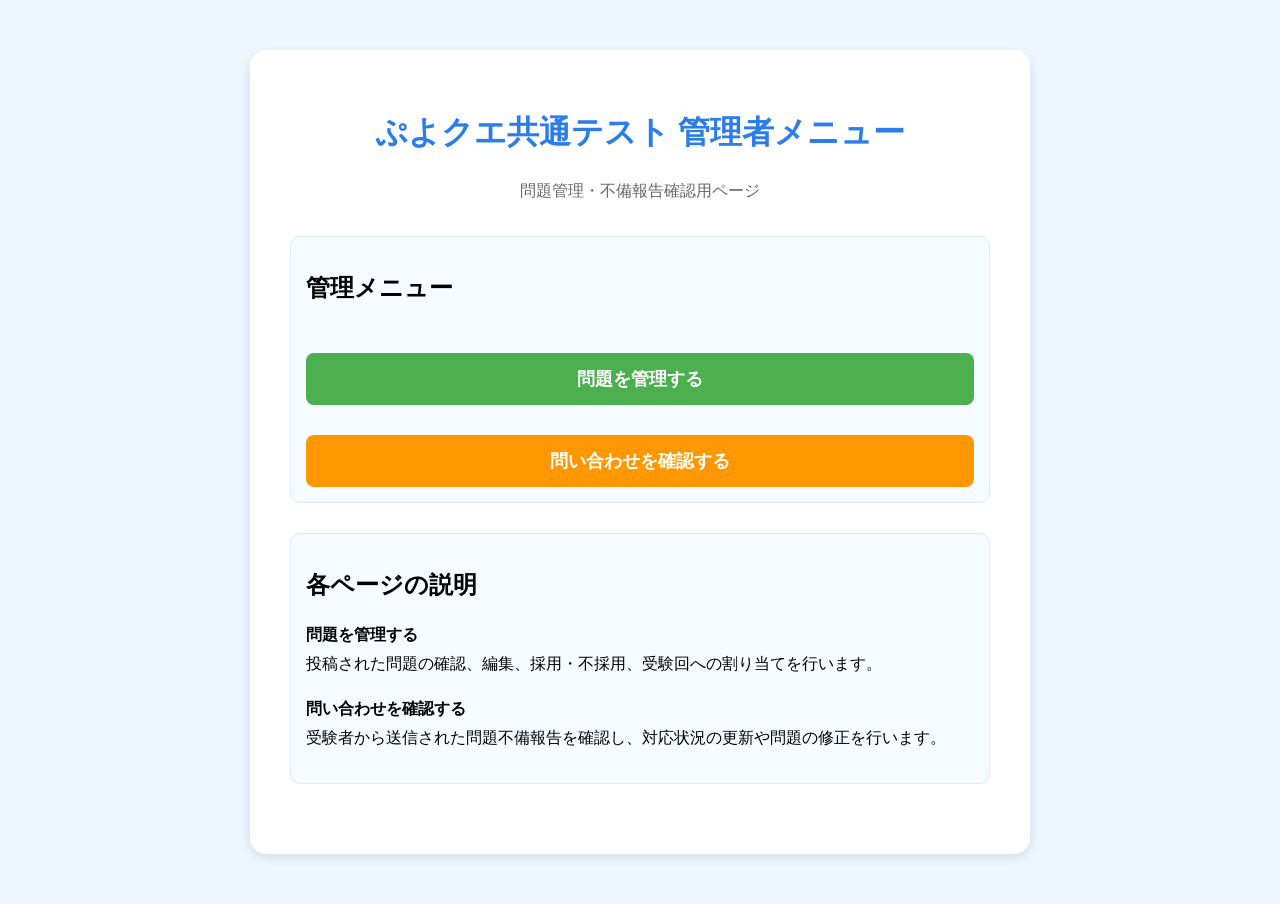
<file: index.html>
<!DOCTYPE html>
<html lang="ja">
<head>
<meta charset="UTF-8">
<meta name="viewport" content="width=device-width, initial-scale=1.0">
<title>管理者メニュー</title>

<link rel="stylesheet" href="style.css">
</head>

<body>

<div class="container">

    <h1>ぷよクエ共通テスト 管理者メニュー</h1>

    <p class="subtitle">
        問題管理・不備報告確認用ページ
    </p>

    <div class="info">
        <h2>管理メニュー</h2>

        <button onclick="location.href='admin.html'">
            問題を管理する
        </button>

        <button
            onclick="location.href='admin-report.html'"
            style="background:#ff9800;"
        >
            問い合わせを確認する
        </button>
    </div>

    <div class="info">
        <h2>各ページの説明</h2>

        <p>
            <strong>問題を管理する</strong><br>
            投稿された問題の確認、編集、採用・不採用、受験回への割り当てを行います。
        </p>

        <p>
            <strong>問い合わせを確認する</strong><br>
            受験者から送信された問題不備報告を確認し、対応状況の更新や問題の修正を行います。
        </p>
    </div>

</div>

</body>
</html>
</file>
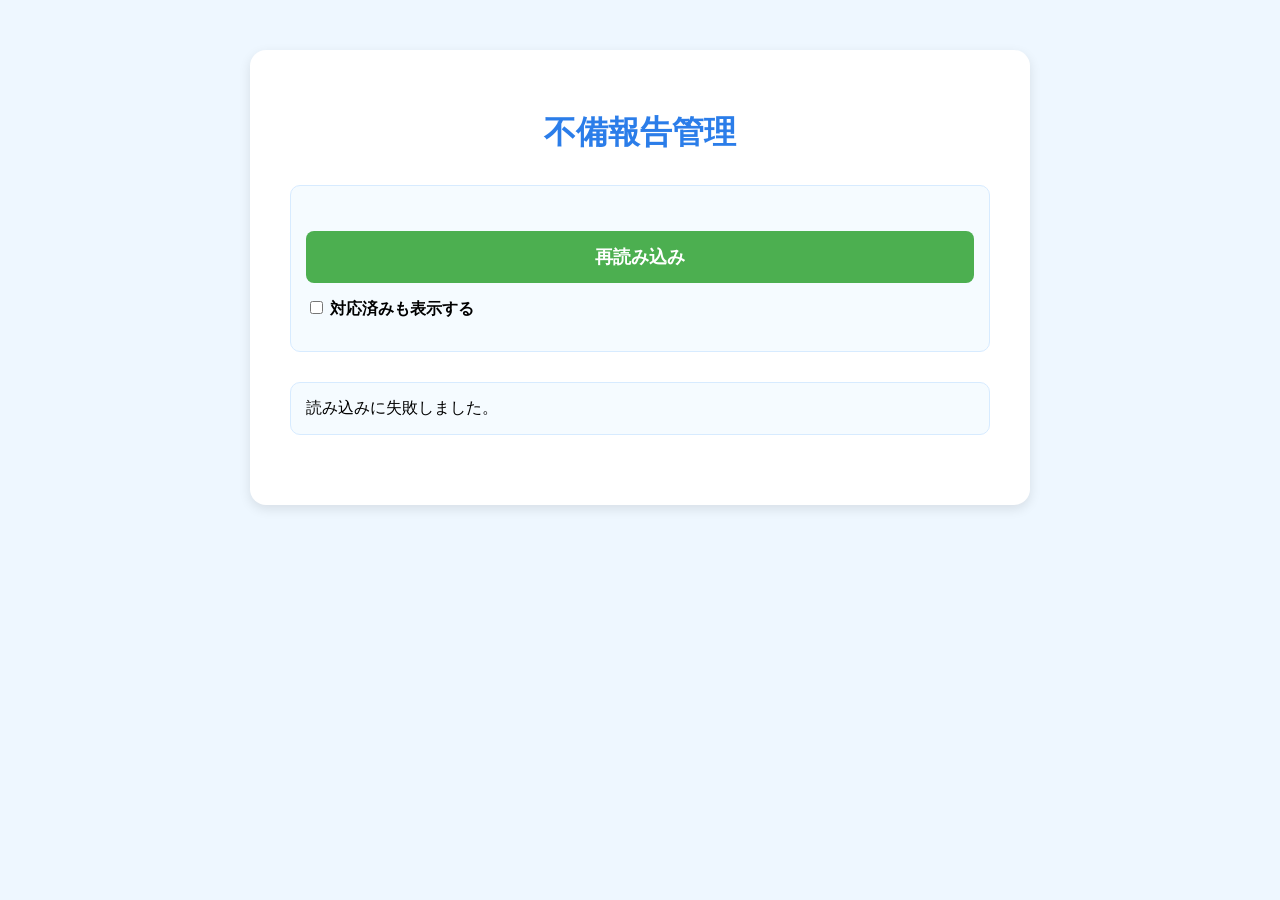
<file: admin-report.html>
<!DOCTYPE html>
<html lang="ja">
<head>
<meta charset="UTF-8">
<meta name="viewport" content="width=device-width, initial-scale=1.0">
<title>不備報告管理</title>

<link rel="stylesheet" href="style.css">
</head>

<body>

<div class="container">

    <h1>不備報告管理</h1>

    <div class="info">
        <button onclick="loadReports()">再読み込み</button>

        <label style="display:block; margin-top:15px;">
            <input
                type="checkbox"
                id="showCompleted"
                onchange="renderReports()"
                style="width:auto;"
            >
            対応済みも表示する
        </label>

        <p id="countText"></p>
    </div>

    <div id="reportArea">読み込み中...</div>

</div>

<script>

const API_URL =
"https://script.google.com/macros/s/AKfycbyDLn3UccEHfvov-5wQ8X0IFgjZLPO7iHwniEB0zg0yH6ahLsRrZ1oTYduA8yF6dWIL/exec";

let allReports = [];

async function loadReports(){

    const area = document.getElementById("reportArea");
    area.innerHTML = "読み込み中...";

    try{

        const res = await fetch(API_URL + "?action=getReports");
        allReports = await res.json();

        renderReports();

    }catch(error){

        console.error(error);
        area.innerHTML = "<div class='info'>読み込みに失敗しました。</div>";
    }
}

function renderReports(){

    const area = document.getElementById("reportArea");
    const showCompleted =
        document.getElementById("showCompleted").checked;

    let reports = [...allReports];

    if(!showCompleted){
        reports = reports.filter(report =>
            report.status !== "対応済み"
        );
    }

    const totalCount = allReports.length;
    const visibleCount = reports.length;
    const completedCount = allReports.filter(r => r.status === "対応済み").length;
    const pendingCount = allReports.filter(r => r.status === "未対応").length;
    const workingCount = allReports.filter(r => r.status === "対応中").length;
    const rejectedCount = allReports.filter(r => r.status === "却下").length;

    document.getElementById("countText").innerText =
        `表示中：${visibleCount}件 / 全${totalCount}件　未対応：${pendingCount}件　対応中：${workingCount}件　対応済み：${completedCount}件　却下：${rejectedCount}件`;

    if(reports.length === 0){
        area.innerHTML = "<div class='info'>表示できる不備報告はありません。</div>";
        return;
    }

    reports.sort((a,b) => {
        if(a.status === "未対応" && b.status !== "未対応") return -1;
        if(a.status !== "未対応" && b.status === "未対応") return 1;

        if(a.status === "対応中" && b.status !== "対応中") return -1;
        if(a.status !== "対応中" && b.status === "対応中") return 1;

        return new Date(b.date) - new Date(a.date);
    });

    let html = "";

    reports.forEach(report => {

        html += `
            <div class="info reportCard" id="report_${report.row}">
                <h2>第${escapeHtml(report.round)}回　問${escapeHtml(report.questionNumber)}</h2>

                <p><strong>対応状況</strong><br>
                    <select id="status_${report.row}">
                        <option value="未対応" ${report.status === "未対応" ? "selected" : ""}>未対応</option>
                        <option value="対応中" ${report.status === "対応中" ? "selected" : ""}>対応中</option>
                        <option value="対応済み" ${report.status === "対応済み" ? "selected" : ""}>対応済み</option>
                        <option value="却下" ${report.status === "却下" ? "selected" : ""}>却下</option>
                    </select>
                </p>

                <p><strong>問題ID</strong><br>${escapeHtml(report.questionId)}</p>

                <p><strong>問題文</strong><br>${escapeHtml(report.questionText)}</p>

                <p><strong>ユーザーの回答</strong><br>${escapeHtml(report.userAnswer)}</p>

                <p><strong>正解</strong><br>${escapeHtml(report.correctAnswer)}</p>

                <p><strong>報告内容</strong><br>${escapeHtml(report.reportText)}</p>

                <p><strong>報告者</strong><br>${escapeHtml(report.nickname || "未入力")}</p>

                <button onclick="updateStatus(${report.row})">
                    状況を更新する
                </button>

                <button
                    onclick="openEditor('${escapeJs(report.questionId)}', ${report.row})"
                    style="background:#ff9800;"
                >
                    この問題を編集する
                </button>

                <div id="editor_${report.row}" style="display:none; margin-top:20px;"></div>
            </div>
        `;

    });

    area.innerHTML = html;
}

async function updateStatus(row){

    const status = document.getElementById(`status_${row}`).value;

    const data = {
        mode: "updateReportStatus",
        row: row,
        status: status
    };

    try{

        await fetch(API_URL, {
            method: "POST",
            body: JSON.stringify(data)
        });

        const report = allReports.find(r => Number(r.row) === Number(row));

        if(report){
            report.status = status;
        }

        alert("更新しました。");
        renderReports();

    }catch(error){

        console.error(error);
        alert("更新に失敗しました。");
    }
}

async function openEditor(questionId, reportRow){

    const editor = document.getElementById(`editor_${reportRow}`);

    if(editor.style.display === "block"){
        editor.style.display = "none";
        return;
    }

    editor.style.display = "block";
    editor.innerHTML = "<div class='info'>問題を読み込み中...</div>";

    try{

        const res = await fetch(
            API_URL + "?action=getQuestionById&id=" + encodeURIComponent(questionId)
        );

        const q = await res.json();

        if(!q || !q.row){
            editor.innerHTML =
                "<div class='info'>問題データを取得できませんでした。</div>";
            return;
        }

        editor.innerHTML = `
            <div class="info" style="background:#fffaf0;">
                <h3>問題編集</h3>

                <input type="hidden" id="edit_row_${reportRow}" value="${escapeHtml(q.row)}">

                <label>問題文</label>
                <textarea id="edit_question_${reportRow}" style="width:100%; min-height:100px;">${escapeHtml(q.question)}</textarea>

                <label>選択肢1</label>
                <input id="edit_choice1_${reportRow}" value="${escapeHtml(q.choice1)}">

                <label>選択肢2</label>
                <input id="edit_choice2_${reportRow}" value="${escapeHtml(q.choice2)}">

                <label>選択肢3</label>
                <input id="edit_choice3_${reportRow}" value="${escapeHtml(q.choice3)}">

                <label>選択肢4</label>
                <input id="edit_choice4_${reportRow}" value="${escapeHtml(q.choice4)}">

                <label>正解</label>
                <select id="edit_answer_${reportRow}">
                    <option value="1" ${String(q.answer) === "1" || String(q.answer) === "①" ? "selected" : ""}>①</option>
                    <option value="2" ${String(q.answer) === "2" || String(q.answer) === "②" ? "selected" : ""}>②</option>
                    <option value="3" ${String(q.answer) === "3" || String(q.answer) === "③" ? "selected" : ""}>③</option>
                    <option value="4" ${String(q.answer) === "4" || String(q.answer) === "④" ? "selected" : ""}>④</option>
                </select>

                <label>難易度</label>
                <input id="edit_difficulty_${reportRow}" value="${escapeHtml(q.difficulty)}">

                <label>確認状況</label>
                <select id="edit_status_${reportRow}">
                    <option value="未確認" ${q.status === "未確認" ? "selected" : ""}>未確認</option>
                    <option value="確認済み" ${q.status === "確認済み" ? "selected" : ""}>確認済み</option>
                    <option value="不採用" ${q.status === "不採用" ? "selected" : ""}>不採用</option>
                </select>

                <label>回</label>
                <input id="edit_round_${reportRow}" value="${escapeHtml(q.round)}">

                <label>カテゴリ</label>
                <select id="edit_section_${reportRow}">
                    ${sectionOption("初級", q.section)}
                    ${sectionOption("中級", q.section)}
                    ${sectionOption("上級", q.section)}
                    ${sectionOption("超上級", q.section)}
                    ${sectionOption("管理者問題①", q.section)}
                    ${sectionOption("管理者問題②", q.section)}
                </select>

                <button onclick="saveQuestion(${reportRow})">
                    問題を保存する
                </button>
            </div>
        `;

    }catch(error){

        console.error(error);
        editor.innerHTML =
            "<div class='info'>問題の読み込みに失敗しました。</div>";
    }
}

function sectionOption(value, current){
    return `<option value="${value}" ${value === current ? "selected" : ""}>${value}</option>`;
}

async function saveQuestion(reportRow){

    const row = document.getElementById(`edit_row_${reportRow}`).value;

    const data = {
        mode: "update",
        row: row,
        question: document.getElementById(`edit_question_${reportRow}`).value,
        choice1: document.getElementById(`edit_choice1_${reportRow}`).value,
        choice2: document.getElementById(`edit_choice2_${reportRow}`).value,
        choice3: document.getElementById(`edit_choice3_${reportRow}`).value,
        choice4: document.getElementById(`edit_choice4_${reportRow}`).value,
        answer: document.getElementById(`edit_answer_${reportRow}`).value,
        difficulty: document.getElementById(`edit_difficulty_${reportRow}`).value,
        status: document.getElementById(`edit_status_${reportRow}`).value,
        round: document.getElementById(`edit_round_${reportRow}`).value,
        section: document.getElementById(`edit_section_${reportRow}`).value
    };

    if(data.question.trim() === ""){
        alert("問題文を入力してください。");
        return;
    }

    if(data.choice1.trim() === "" || data.choice2.trim() === "" ||
       data.choice3.trim() === "" || data.choice4.trim() === ""){
        alert("選択肢をすべて入力してください。");
        return;
    }

    try{

        await fetch(API_URL, {
            method: "POST",
            body: JSON.stringify(data)
        });

        alert("問題を保存しました。");

    }catch(error){

        console.error(error);
        alert("保存に失敗しました。");
    }
}

function escapeHtml(text){

    return String(text || "")
        .replace(/&/g, "&amp;")
        .replace(/</g, "&lt;")
        .replace(/>/g, "&gt;")
        .replace(/"/g, "&quot;")
        .replace(/'/g, "&#039;");
}

function escapeJs(text){

    return String(text || "")
        .replace(/\\/g, "\\\\")
        .replace(/'/g, "\\'")
        .replace(/"/g, '\\"')
        .replace(/\n/g, "\\n")
        .replace(/\r/g, "");
}

loadReports();

</script>

</body>
</html>
</file>
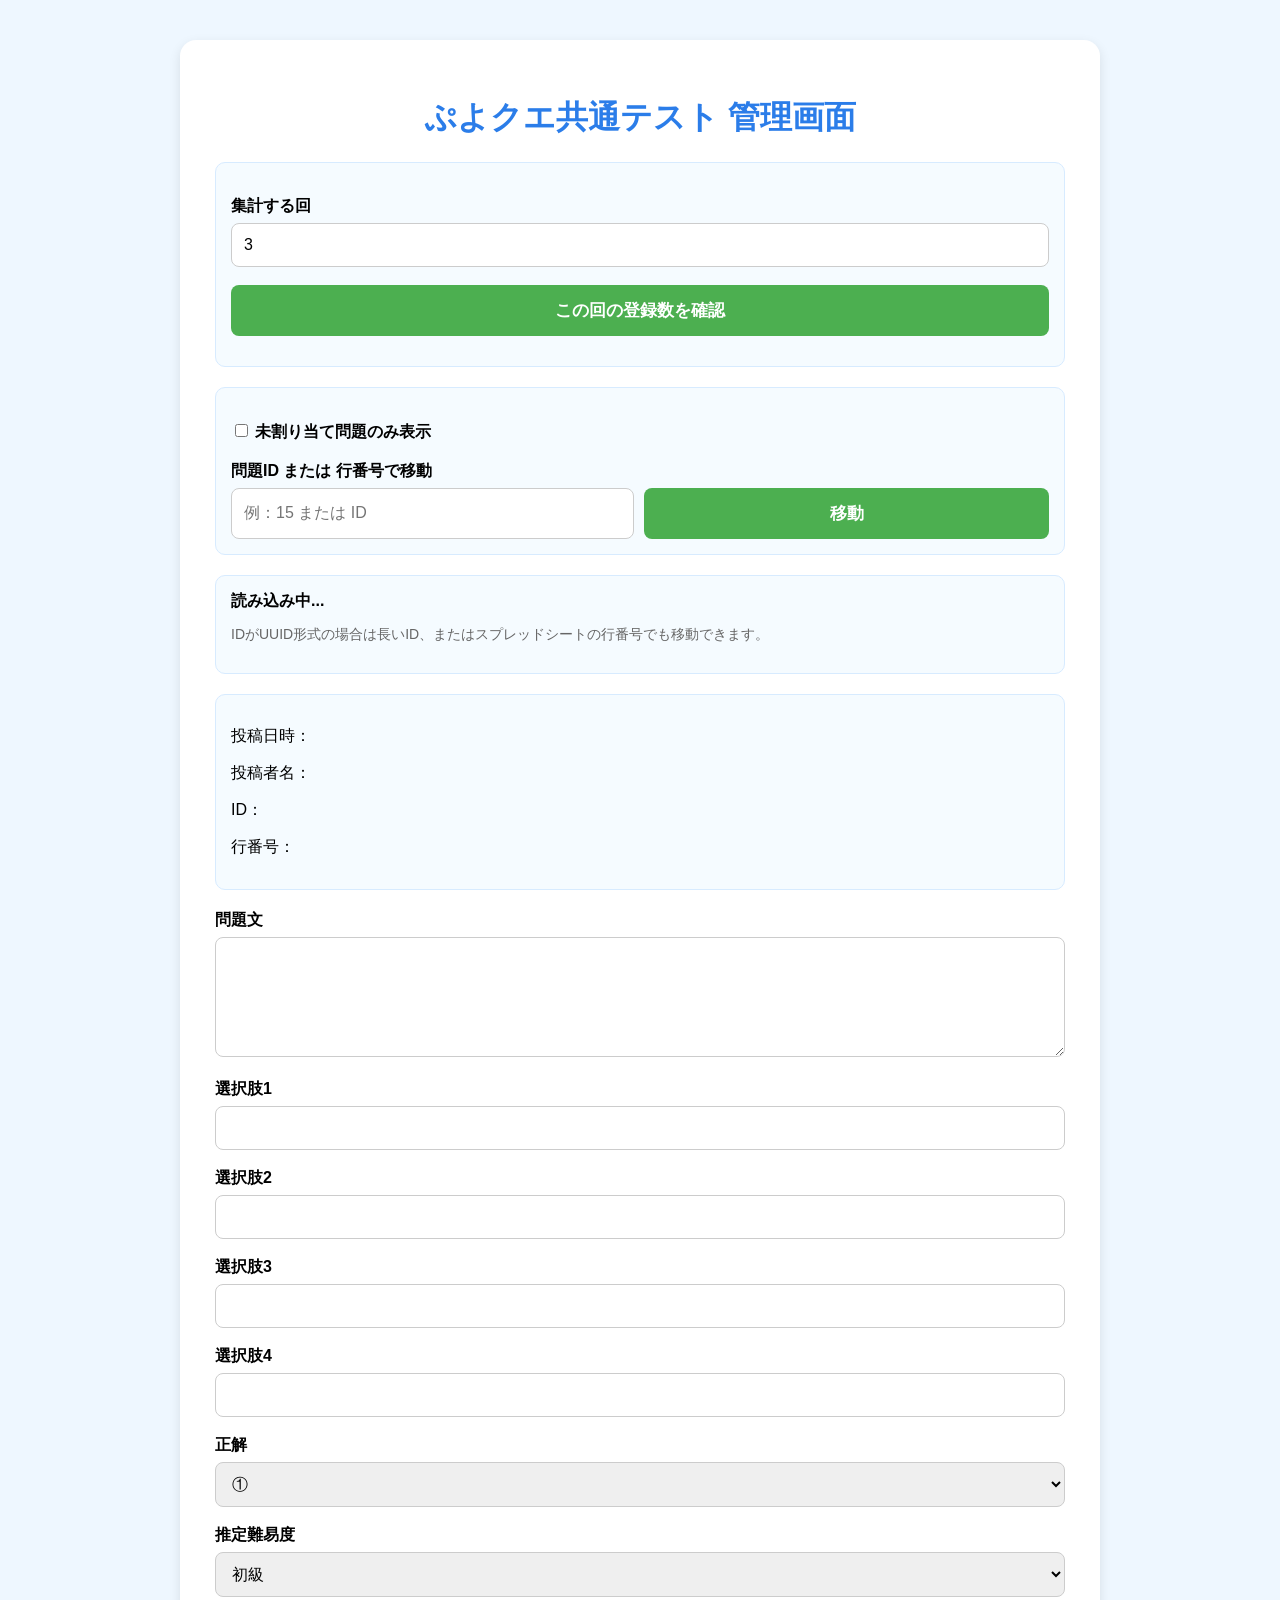
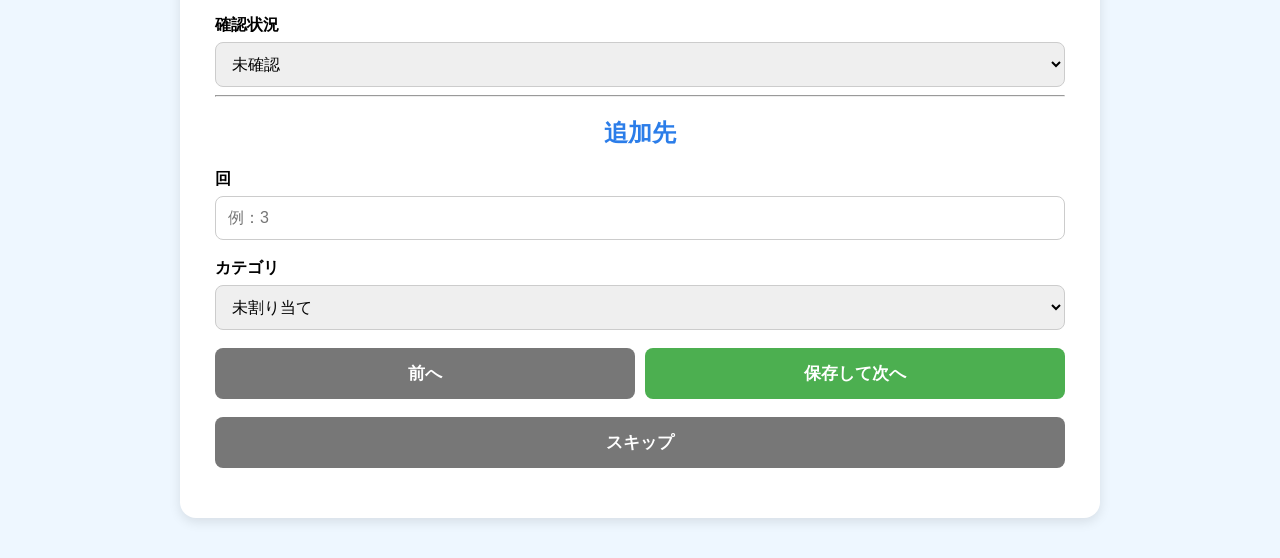
<file: admin.html>
<!DOCTYPE html>
<html lang="ja">
<head>
<meta charset="UTF-8">
<meta name="viewport" content="width=device-width, initial-scale=1.0">
<title>ぷよクエ共通テスト 管理画面</title>

<style>
body{
    font-family:"Yu Gothic",sans-serif;
    background:#eef7ff;
    margin:0;
    padding:0;
}

.container{
    max-width:850px;
    margin:40px auto;
    background:white;
    padding:35px;
    border-radius:16px;
    box-shadow:0 4px 12px rgba(0,0,0,0.1);
}

h1,h2{
    text-align:center;
    color:#2b7de9;
}

.info{
    background:#f5fbff;
    border:1px solid #d7ebff;
    border-radius:10px;
    padding:15px;
    margin:20px 0;
}

label{
    display:block;
    margin-top:18px;
    margin-bottom:6px;
    font-weight:bold;
}

input,select,textarea{
    width:100%;
    padding:12px;
    border:1px solid #ccc;
    border-radius:8px;
    box-sizing:border-box;
    font-size:16px;
}

textarea{
    min-height:120px;
    font-family:"Yu Gothic",sans-serif;
}

button{
    width:100%;
    margin-top:18px;
    padding:14px;
    border:none;
    border-radius:8px;
    background:#4caf50;
    color:white;
    font-size:17px;
    font-weight:bold;
    cursor:pointer;
}

button:hover{
    background:#43a047;
}

.subButton{
    background:#777;
}

.subButton:hover{
    background:#666;
}

.danger{
    background:#e53935;
}

.danger:hover{
    background:#d32f2f;
}

.rowButtons{
    display:flex;
    gap:10px;
}

.rowButtons button{
    flex:1;
}

.statGrid{
    display:grid;
    grid-template-columns:repeat(2,1fr);
    gap:8px;
}

.statItem{
    background:white;
    border:1px solid #d7ebff;
    border-radius:8px;
    padding:10px;
}

.message{
    text-align:center;
    margin-top:15px;
    font-weight:bold;
    color:#e53935;
}

.small{
    color:#666;
    font-size:14px;
}
</style>
</head>

<body>

<div class="container">

<h1>ぷよクエ共通テスト 管理画面</h1>

<div class="info">
    <label>集計する回</label>
    <input type="number" id="statsRound" value="3" min="1">

    <button onclick="loadStats()">この回の登録数を確認</button>

    <div id="statsArea" style="margin-top:15px;"></div>
</div>

<div class="info">
    <label>
        <input type="checkbox" id="unassignedOnly" onchange="applyFilter()" style="width:auto;">
        未割り当て問題のみ表示
    </label>

    <label>問題ID または 行番号で移動</label>
    <div style="display:flex; gap:10px;">
        <input id="jumpId" placeholder="例：15 または ID">
        <button onclick="jumpToQuestion()" style="margin-top:0;">移動</button>
    </div>
</div>

<div class="info">
    <strong id="counter">読み込み中...</strong>
    <p class="small">IDがUUID形式の場合は長いID、またはスプレッドシートの行番号でも移動できます。</p>
</div>

<div class="info">
    <p>投稿日時：<span id="date"></span></p>
    <p>投稿者名：<span id="name"></span></p>
    <p>ID：<span id="id"></span></p>
    <p>行番号：<span id="row"></span></p>
</div>

<label>問題文</label>
<textarea id="question"></textarea>

<label>選択肢1</label>
<input id="choice1">

<label>選択肢2</label>
<input id="choice2">

<label>選択肢3</label>
<input id="choice3">

<label>選択肢4</label>
<input id="choice4">

<label>正解</label>
<select id="answer">
    <option value="1">①</option>
    <option value="2">②</option>
    <option value="3">③</option>
    <option value="4">④</option>
</select>

<label>推定難易度</label>
<select id="difficulty">
    <option value="初級">初級</option>
    <option value="中級">中級</option>
    <option value="上級">上級</option>
    <option value="超上級">超上級</option>
</select>

<label>確認状況</label>
<select id="status">
    <option value="未確認">未確認</option>
    <option value="確認済み">確認済み</option>
    <option value="保留">保留</option>
    <option value="不採用">不採用</option>
</select>

<hr>

<h2>追加先</h2>

<label>回</label>
<input type="number" id="round" min="1" placeholder="例：3">

<label>カテゴリ</label>
<select id="section">
    <option value="">未割り当て</option>
    <option value="初級">初級</option>
    <option value="中級">中級</option>
    <option value="上級">上級</option>
    <option value="超上級">超上級</option>
    <option value="管理者問題①">管理者問題①</option>
    <option value="管理者問題②">管理者問題②</option>
</select>

<div class="rowButtons">
    <button onclick="prevQuestion()" class="subButton">前へ</button>
    <button onclick="saveAndNext()">保存して次へ</button>
</div>

<button onclick="nextQuestion()" class="subButton">スキップ</button>

<div id="message" class="message"></div>

</div>

<script>
const API_URL = "https://script.google.com/macros/s/AKfycbyDLn3UccEHfvov-5wQ8X0IFgjZLPO7iHwniEB0zg0yH6ahLsRrZ1oTYduA8yF6dWIL/exec";

let allQuestions = [];
let questions = [];
let currentIndex = 0;

async function loadQuestions(){

    document.getElementById("counter").innerText = "読み込み中...";

    const res = await fetch(API_URL + "?action=getQuestions");
    allQuestions = await res.json();

    applyFilter();
    loadStats();
}

function applyFilter(){

    const only = document.getElementById("unassignedOnly").checked;

    if(only){
        questions = allQuestions.filter(q => {
            return !q.round && !q.section;
        });
    }else{
        questions = [...allQuestions];
    }

    currentIndex = 0;

    if(questions.length === 0){
        document.getElementById("counter").innerText = "表示できる問題がありません";
        clearForm();
        return;
    }

    showQuestion();
}

function clearForm(){
    document.getElementById("date").innerText = "";
    document.getElementById("name").innerText = "";
    document.getElementById("id").innerText = "";
    document.getElementById("row").innerText = "";

    document.getElementById("question").value = "";
    document.getElementById("choice1").value = "";
    document.getElementById("choice2").value = "";
    document.getElementById("choice3").value = "";
    document.getElementById("choice4").value = "";

    document.getElementById("answer").value = "1";
    document.getElementById("difficulty").value = "初級";
    document.getElementById("status").value = "未確認";
    document.getElementById("round").value = "";
    document.getElementById("section").value = "";
}

function showQuestion(){

    const q = questions[currentIndex];

    document.getElementById("counter").innerText =
        `投稿問題 ${currentIndex + 1} / ${questions.length}`;

    document.getElementById("date").innerText = q.date || "";
    document.getElementById("name").innerText = q.name || "";
    document.getElementById("id").innerText = q.id || "";
    document.getElementById("row").innerText = q.row || "";

    document.getElementById("question").value = q.question || "";
    document.getElementById("choice1").value = q.choice1 || "";
    document.getElementById("choice2").value = q.choice2 || "";
    document.getElementById("choice3").value = q.choice3 || "";
    document.getElementById("choice4").value = q.choice4 || "";

    document.getElementById("answer").value = normalizeAnswer(q.answer);
    document.getElementById("difficulty").value = q.difficulty || "初級";
    document.getElementById("status").value = q.status || "未確認";

    document.getElementById("round").value = q.round || "";
    document.getElementById("section").value = q.section || "";

    document.getElementById("message").innerText = "";

    window.scrollTo(0,0);
}

async function saveAndNext(){

    if(questions.length === 0){
        return;
    }

    const q = questions[currentIndex];

    const data = {
        mode: "update",
        row: q.row,
        question: document.getElementById("question").value,
        choice1: document.getElementById("choice1").value,
        choice2: document.getElementById("choice2").value,
        choice3: document.getElementById("choice3").value,
        choice4: document.getElementById("choice4").value,
        answer: document.getElementById("answer").value,
        difficulty: document.getElementById("difficulty").value,
        status: document.getElementById("status").value,
        round: document.getElementById("round").value,
        section: document.getElementById("section").value
    };

    document.getElementById("message").innerText = "保存中...";

    await fetch(API_URL, {
        method: "POST",
        body: JSON.stringify(data)
    });

    Object.assign(q, data);

    const target = allQuestions.find(item => item.row === q.row);
    if(target){
        Object.assign(target, data);
    }

    document.getElementById("message").innerText = "保存しました";

    await loadStats();

    setTimeout(() => {
        nextQuestion();
    }, 400);
}

function nextQuestion(){

    if(questions.length === 0){
        return;
    }

    if(currentIndex < questions.length - 1){
        currentIndex++;
        showQuestion();
    }else{
        alert("最後の問題です");
    }
}

function prevQuestion(){

    if(questions.length === 0){
        return;
    }

    if(currentIndex > 0){
        currentIndex--;
        showQuestion();
    }else{
        alert("最初の問題です");
    }
}

async function jumpToQuestion(){

    const id = document.getElementById("jumpId").value.trim();

    if(id === ""){
        alert("IDまたは行番号を入力してください");
        return;
    }

    let index = questions.findIndex(q =>
        String(q.id) === String(id) || String(q.row) === String(id)
    );

    if(index !== -1){
        currentIndex = index;
        showQuestion();
        return;
    }

    const res = await fetch(API_URL + "?action=getQuestionById&id=" + encodeURIComponent(id));
    const q = await res.json();

    if(!q || !q.row){
        alert("該当する問題が見つかりませんでした");
        return;
    }

    const allIndex = allQuestions.findIndex(item => item.row === q.row);

    if(allIndex !== -1){
        document.getElementById("unassignedOnly").checked = false;
        applyFilter();

        const newIndex = questions.findIndex(item => item.row === q.row);

        if(newIndex !== -1){
            currentIndex = newIndex;
            showQuestion();
        }
    }
}

function normalizeAnswer(answer){

    const value = String(answer).trim();

    if(value === "1" || value === "①") return "1";
    if(value === "2" || value === "②") return "2";
    if(value === "3" || value === "③") return "3";
    if(value === "4" || value === "④") return "4";

    return "1";
}

async function loadStats(){

    const round = document.getElementById("statsRound").value || "";

    const res = await fetch(API_URL + "?action=getStats&round=" + encodeURIComponent(round));
    const stats = await res.json();

    document.getElementById("statsArea").innerHTML = `
        <div class="statGrid">
            <div class="statItem">初級：${stats["初級"] || 0}問</div>
            <div class="statItem">中級：${stats["中級"] || 0}問</div>
            <div class="statItem">上級：${stats["上級"] || 0}問</div>
            <div class="statItem">超上級：${stats["超上級"] || 0}問</div>
            <div class="statItem">管理者問題①：${stats["管理者問題①"] || 0}問</div>
            <div class="statItem">管理者問題②：${stats["管理者問題②"] || 0}問</div>
        </div>
        <h3>合計：${stats["合計"] || 0}問</h3>
    `;
}

loadQuestions();
</script>

</body>
</html>
</file>
<file: style.css>
body{
    font-family:"Yu Gothic",sans-serif;
    background:#eef7ff;
    margin:0;
    padding:0;
}

.container{
    max-width:700px;
    margin:50px auto;
    background:white;
    padding:40px;
    border-radius:16px;
    box-shadow:0 4px 12px rgba(0,0,0,0.1);
}

h1{
    text-align:center;
    color:#2b7de9;
}

.subtitle{
    text-align:center;
    color:#666;
}

.info{
    background:#f5fbff;
    border:1px solid #d7ebff;
    border-radius:10px;
    padding:15px;
    margin:30px 0;
}

label{
    display:block;
    margin-top:20px;
    margin-bottom:8px;
    font-weight:bold;
}

input{
    width:100%;
    padding:12px;
    border:1px solid #ccc;
    border-radius:8px;
    box-sizing:border-box;
}

button{
    width:100%;
    margin-top:30px;
    padding:14px;
    border:none;
    border-radius:8px;
    background:#4caf50;
    color:white;
    font-size:18px;
    font-weight:bold;
    cursor:pointer;
}

button:hover{
    background:#43a047;
}

.error{
    color:red;
    text-align:center;
    margin-top:15px;
}

hr{
    border:none;
    border-top:1px solid #ddd;
    margin:20px 0;
}

p{
    line-height:1.8;
}

.choiceLabel{
    display:block;
    padding:10px;
    margin-top:8px;
    border:1px solid #ddd;
    border-radius:8px;
    cursor:pointer;
}

.choiceLabel:hover{
    background:#f5fbff;
}

.choiceLabel input{
    width:auto;
    margin-right:10px;
}

.progressBox{
    margin-bottom:25px;
}

.progressBar{
    width:100%;
    height:20px;
    background:#e0e0e0;
    border-radius:10px;
    overflow:hidden;
}

#progressFill{
    height:100%;
    width:0%;
    background:#4caf50;
    transition:0.3s;
}

#progressText{
    font-weight:bold;
    margin-bottom:8px;
    color:#444;
}

textarea{
    width:100%;
    min-height:250px;
    padding:12px;
    border:1px solid #ccc;
    border-radius:8px;
    box-sizing:border-box;
    resize:vertical;
    font-family:"Yu Gothic",sans-serif;
    font-size:16px;
}

textarea{
    width:100%;
    min-height:120px;
    padding:12px;
    border:1px solid #ccc;
    border-radius:8px;
    box-sizing:border-box;
    font-size:16px;
    font-family:"Yu Gothic",sans-serif;
}

.progressBox{
    margin-bottom:25px;
}

.progressBar{
    width:100%;
    height:20px;
    background:#e0e0e0;
    border-radius:10px;
    overflow:hidden;
}

#progressFill{
    height:100%;
    width:0%;
    background:#4caf50;
    transition:0.3s;
}

#progressText,
#sectionTitle{
    font-weight:bold;
    margin-bottom:8px;
    color:#444;
}

.choiceLabel{
    display:block;
    padding:10px;
    margin-top:8px;
    border:1px solid #ddd;
    border-radius:8px;
    cursor:pointer;
}

.choiceLabel:hover{
    background:#f5fbff;
}

.choiceLabel input{
    width:auto;
    margin-right:10px;
}

.resultItem{
    border-radius:10px;
    padding:15px;
    margin:15px 0;
    border:1px solid #ddd;
}

.correctItem{
    background:#f1fff3;
    border-color:#8bc34a;
}

.wrongItem{
    background:#fff5f5;
    border-color:#ef9a9a;
}

.resultItem h3{
    margin-top:0;
}

.rankingItem{
    display:flex;
    justify-content:space-between;
    gap:10px;
    padding:12px;
    margin:8px 0;
    border:1px solid #d7ebff;
    border-radius:8px;
    background:#fff;
}

.myRankingItem{
    background:#fff8d6;
    border:2px solid #fbc02d;
    font-weight:bold;
}
</file>
